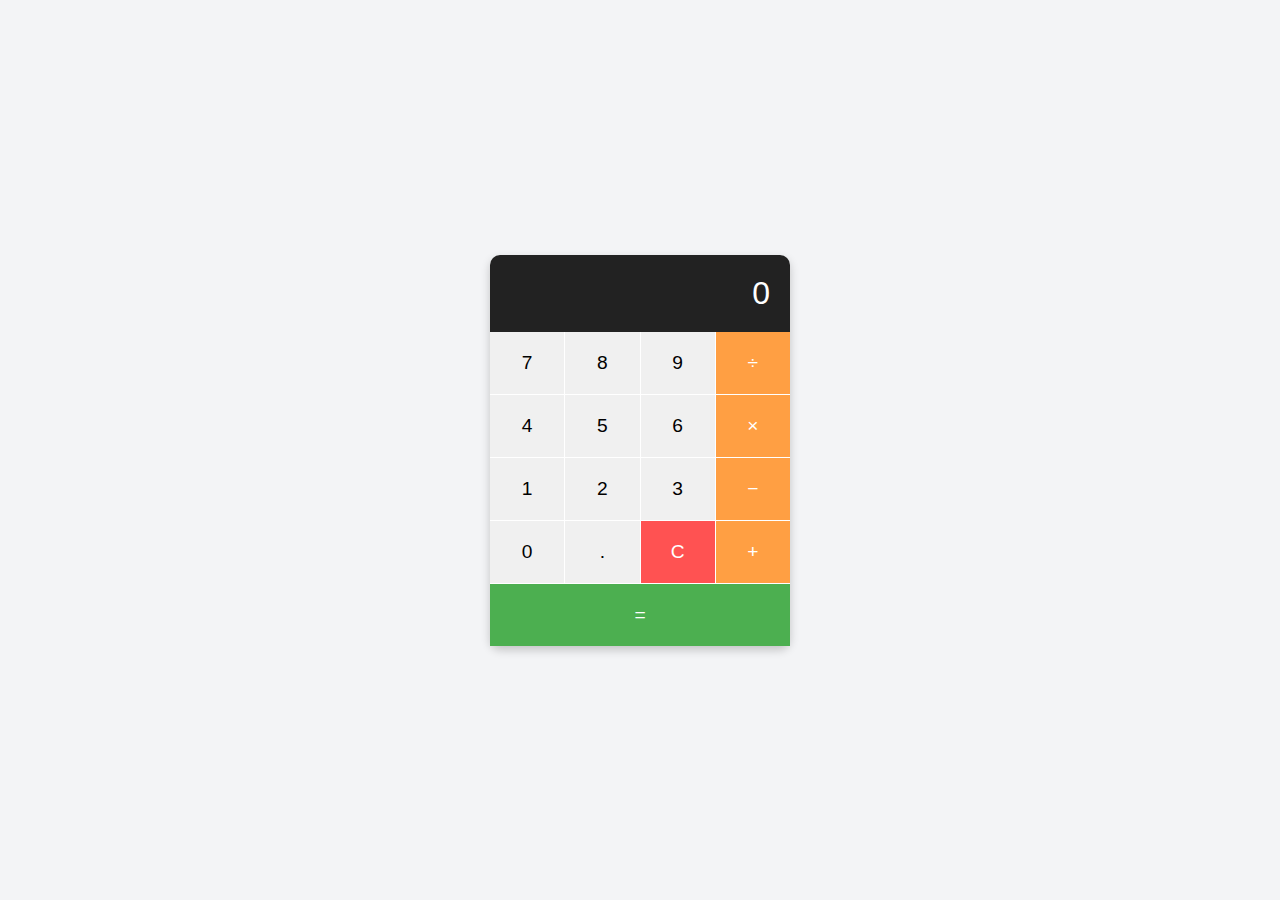
<file: calculator/index.html>
<!DOCTYPE html>
<html lang="en">
<head>
  <meta charset="UTF-8">
  <meta name="viewport" content="width=device-width, initial-scale=1.0">
  <title>Calculator</title>
  <link rel="stylesheet" href="styles.css">
</head>
<body>
  <div class="calculator">
    <div class="display" id="display">0</div>
    <div class="buttons">
      <button class="btn" data-value="7">7</button>
      <button class="btn" data-value="8">8</button>
      <button class="btn" data-value="9">9</button>
      <button class="btn operator" data-value="/">÷</button>
      <button class="btn" data-value="4">4</button>
      <button class="btn" data-value="5">5</button>
      <button class="btn" data-value="6">6</button>
      <button class="btn operator" data-value="*">×</button>
      <button class="btn" data-value="1">1</button>
      <button class="btn" data-value="2">2</button>
      <button class="btn" data-value="3">3</button>
      <button class="btn operator" data-value="-">−</button>
      <button class="btn" data-value="0">0</button>
      <button class="btn" data-value=".">.</button>
      <button class="btn clear" data-value="C">C</button>
      <button class="btn operator" data-value="+">+</button>
      <button class="btn equal" data-value="=">=</button>
    </div>
  </div>
  <script src="script.js"></script>
</body>
</html>
</file>
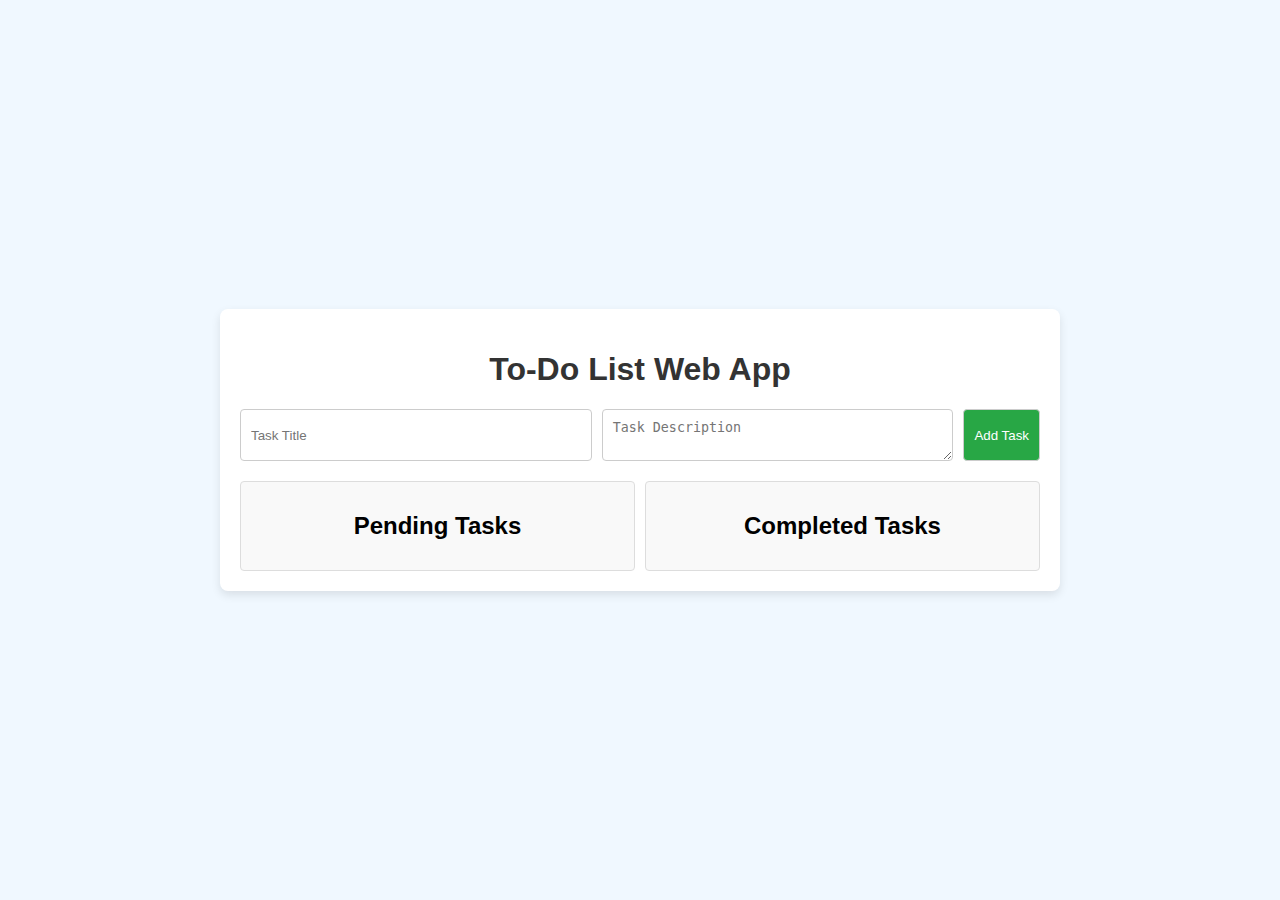
<file: to-do list/index.html>
<!DOCTYPE html>
<html lang="en">
<head>
    <meta charset="UTF-8">
    <meta name="viewport" content="width=device-width, initial-scale=1.0">
    <title>To-Do List Web App</title>
    <link rel="stylesheet" href="styles.css">
</head>
<body>
    <div class="container">
        <h1>To-Do List Web App</h1>
        <form id="taskForm">
            <input type="text" id="taskTitle" placeholder="Task Title" required>
            <textarea id="taskDescription" placeholder="Task Description" required></textarea>
            <button type="submit">Add Task</button>
        </form>

        <div class="tasks">
            <div class="task-list" id="pendingTasks">
                <h2>Pending Tasks</h2>
                <!-- Pending tasks will be appended here -->
            </div>
            <div class="task-list" id="completedTasks">
                <h2>Completed Tasks</h2>
                <!-- Completed tasks will be appended here -->
            </div>
        </div>
    </div>
    <script src="script.js"></script>
</body>
</html>
</file>
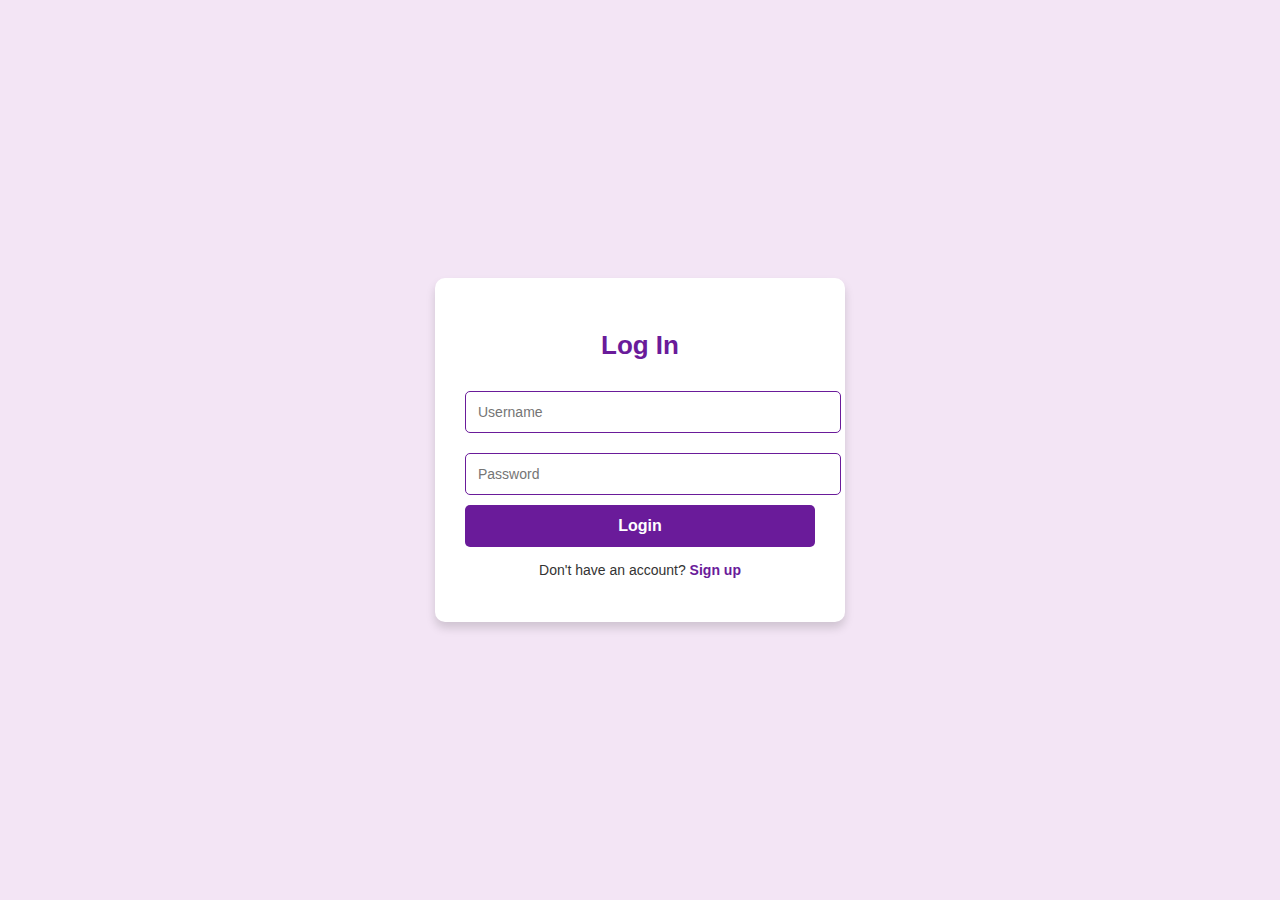
<file: login authentication/login.html>
<!DOCTYPE html>
<html lang="en">
<head>
    <meta charset="UTF-8">
    <meta name="viewport" content="width=device-width, initial-scale=1.0">
    <title>Login</title>
    <link rel="stylesheet" href="style.css">
</head>
<body>
    <div class="container">
        <h2>Log In</h2>
        <form id="loginForm">
            <input type="text" placeholder="Username" id="username" required>
            <input type="password" placeholder="Password" id="password" required>
            <button type="submit" id="loginButton">Login</button>
        </form>
        <p>Don't have an account? <a href="signup.html">Sign up</a></p>
    </div>
    <script src="script.js"></script>
</body>
</html>
</file>
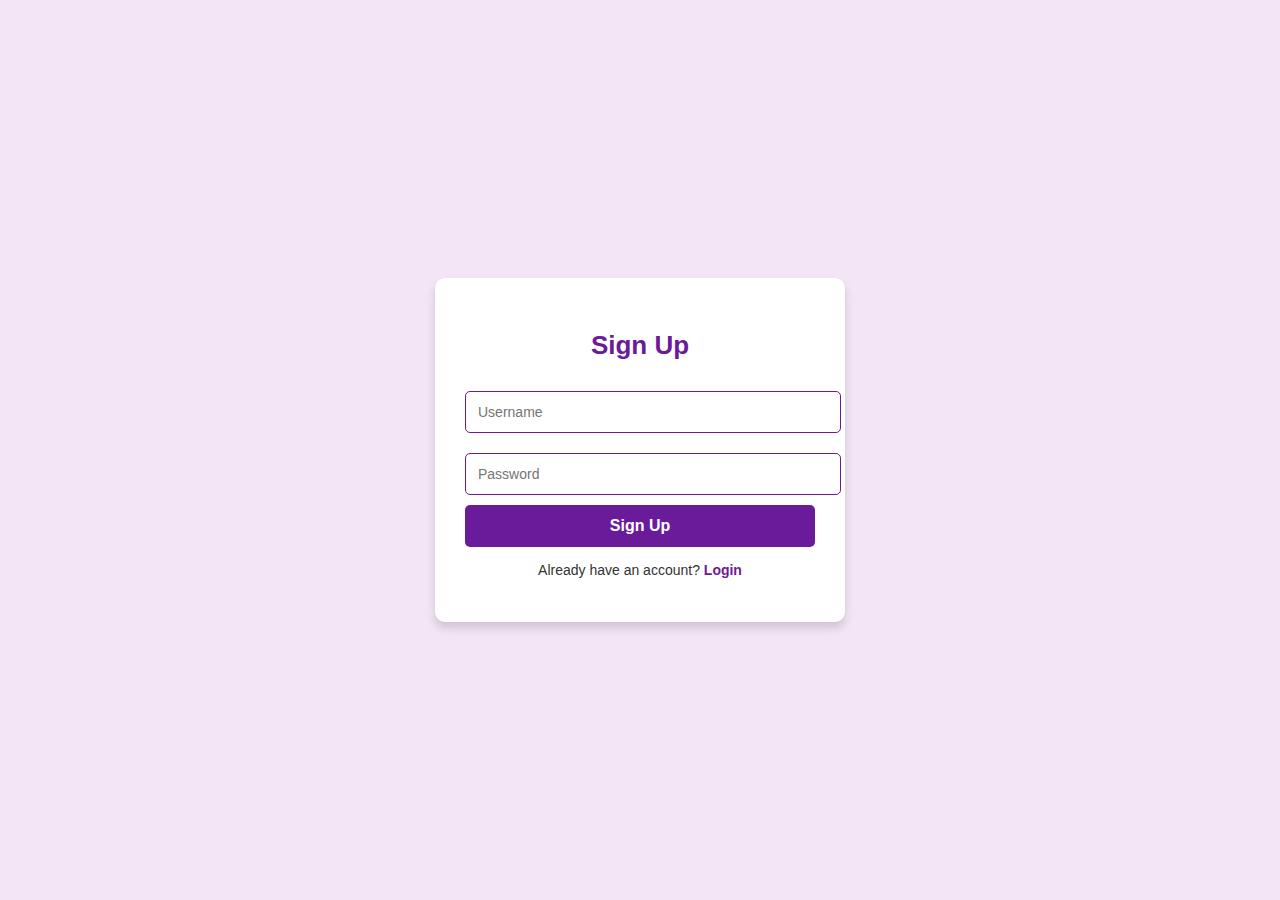
<file: login authentication/signup.html>
<!DOCTYPE html>
<html lang="en">
<head>
    <meta charset="UTF-8">
    <meta name="viewport" content="width=device-width, initial-scale=1.0">
    <title>Sign Up</title>
    <link rel="stylesheet" href="style.css">
</head>
<body>
    <div class="container">
        <h2>Sign Up</h2>
        <form id="signupForm">
            <input type="text" placeholder="Username" id="signupUsername" required>
            <input type="password" placeholder="Password" id="signupPassword" required>
            <button type="submit" id="signupButton">Sign Up</button>
        </form>
        <p>Already have an account? <a href="login.html">Login</a></p>
    </div>
    <script src="script.js"></script>
</body>
</html>
</file>
<file: calculator/styles.css>
body {
  font-family: Arial, sans-serif;
  display: flex;
  justify-content: center;
  align-items: center;
  height: 100vh;
  margin: 0;
  background-color: #f3f4f6;
}

.calculator {
  background-color: #ffffff;
  border-radius: 10px;
  box-shadow: 0px 4px 10px rgba(0, 0, 0, 0.2);
  width: 300px;
}

.display {
  background-color: #222;
  color: #fff;
  font-size: 2rem;
  padding: 20px;
  text-align: right;
  border-top-left-radius: 10px;
  border-top-right-radius: 10px;
}

.buttons {
  display: grid;
  grid-template-columns: repeat(4, 1fr);
  gap: 1px;
}

.btn {
  background-color: #f0f0f0;
  border: none;
  padding: 20px;
  font-size: 1.2rem;
  cursor: pointer;
  transition: background-color 0.2s;
}

.btn:hover {
  background-color: #ddd;
}

.operator {
  background-color: #ff9f43;
  color: #fff;
}

.operator:hover {
  background-color: #ff7f0e;
}

.clear {
  background-color: #ff5252;
  color: #fff;
}

.clear:hover {
  background-color: #e53935;
}

.equal {
  grid-column: span 4;
  background-color: #4caf50;
  color: #fff;
}

.equal:hover {
  background-color: #43a047;
}
</file>
<file: to-do list/styles.css>
body {
    font-family: Arial, sans-serif;
    background-color: #f0f8ff;
    margin: 0;
    padding: 0;
    display: flex;
    justify-content: center;
    align-items: center;
    height: 100vh;
}

.container {
    width: 90%;
    max-width: 800px;
    background: #fff;
    border-radius: 8px;
    box-shadow: 0 4px 10px rgba(0, 0, 0, 0.1);
    padding: 20px;
}

h1 {
    text-align: center;
    color: #333;
}

form {
    display: flex;
    gap: 10px;
    margin-bottom: 20px;
}

input, textarea, button {
    padding: 10px;
    border: 1px solid #ccc;
    border-radius: 4px;
}

input, textarea {
    flex: 1;
}

button {
    background-color: #28a745;
    color: white;
    cursor: pointer;
}

button:hover {
    background-color: #218838;
}

.tasks {
    display: flex;
    justify-content: space-between;
    gap: 10px;
}

.task-list {
    width: 48%;
    background: #f9f9f9;
    border: 1px solid #ddd;
    border-radius: 4px;
    padding: 10px;
}

.task-list h2 {
    text-align: center;
}

.task {
    background: #fff;
    border: 1px solid #ddd;
    border-radius: 4px;
    margin-bottom: 10px;
    padding: 10px;
    display: flex;
    justify-content: space-between;
    align-items: center;
}

.task button {
    background-color: #dc3545;
    border: none;
    color: white;
    padding: 5px 10px;
    cursor: pointer;
}

.task button.complete {
    background-color: #007bff;
}

.task button:hover {
    opacity: 0.9;
}
</file>
<file: login authentication/style.css>
body {
    font-family: Arial, sans-serif;
    background-color: #f3e5f5; /* Light purple background */
    display: flex;
    justify-content: center;
    align-items: center;
    height: 100vh;
    margin: 0;
}

.container {
    background: #ffffff; /* White container */
    padding: 30px;
    border-radius: 10px;
    box-shadow: 0 6px 10px rgba(0, 0, 0, 0.15);
    width: 350px;
    text-align: center;
}

h2 {
    margin-bottom: 20px;
    font-size: 26px;
    color: #6a1b9a; /* Dark purple */
}

form input {
    width: 100%;
    padding: 12px;
    margin: 10px 0;
    border: 1px solid #6a1b9a; /* Dark purple border */
    border-radius: 5px;
    font-size: 14px;
}

form button {
    width: 100%;
    padding: 12px;
    background-color: #6a1b9a; /* Dark purple button */
    color: white;
    border: none;
    border-radius: 5px;
    cursor: pointer;
    font-size: 16px;
    font-weight: bold;
}

form button:hover {
    background-color: #4a148c; /* Even darker purple on hover */
}

p {
    margin-top: 15px;
    font-size: 14px;
    color: #333; /* Dark gray text */
}

p a {
    color: #6a1b9a; /* Dark purple links */
    text-decoration: none;
    font-weight: bold;
}

p a:hover {
    text-decoration: underline;
}
</file>
